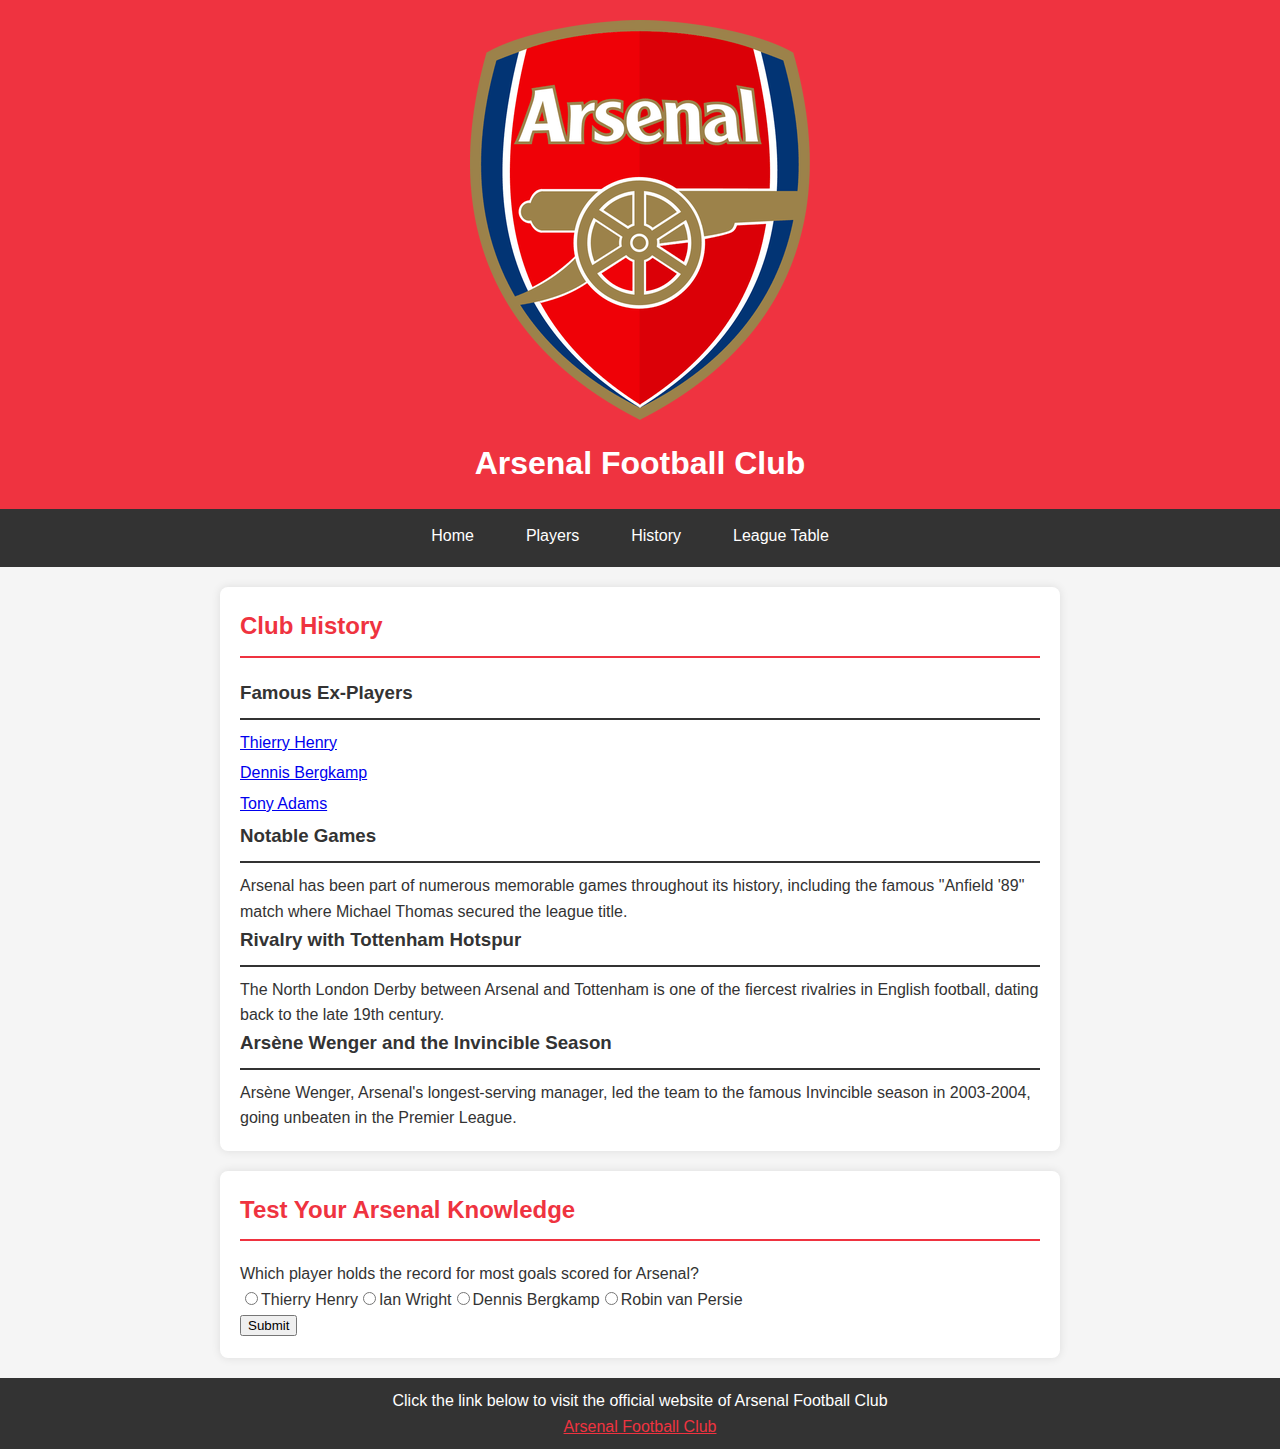
<file: history.html>
<!DOCTYPE html>
<html lang="en">

<head>
    <meta charset="UTF-8">
    <meta name="viewport" content="width=device-width, initial-scale=1.0">
    <meta name="description" content="Official website of Arsenal Football Club">
    <title>Arsenal FC</title>
    <link rel="stylesheet" href="history-stylesheet.css" type="text/css">
</head>

<body>

    <header>
        <img src="arsenal-logo-2.png" alt="Arsenal FC Logo">
        <h1>Arsenal Football Club</h1>
    </header>

    <nav>
        <ul>
            <li><a href="index.html">Home</a></li>
            <li><a href="players.html">Players</a></li>
            <li><a href="history.html">History</a></li>
            <li><a href="league-table.html">League Table</a></li>
        </ul>
    </nav>
    <section id="history">
        <h2>Club History</h2>

        <div id="famous-players">
            <h3>Famous Ex-Players</h3>
            <ul>
                <li><a href="thierry-henry.jpg" target="_blank">Thierry Henry</a></li>
                <li><a href="dennis-bergkamp.jpg" target="_blank">Dennis Bergkamp</a></li>
                <li><a href="tony-adams.jpg" target="_blank">Tony Adams</a></li>
            </ul>
        </div>

        <div id="notable-games">
            <h3>Notable Games</h3>
            <p>Arsenal has been part of numerous memorable games throughout its history, including the famous "Anfield '89" match where Michael Thomas secured the league title.</p>
        </div>

        <div id="tottenham-rivalry">
            <h3>Rivalry with Tottenham Hotspur</h3>
            <p>The North London Derby between Arsenal and Tottenham is one of the fiercest rivalries in English football, dating back to the late 19th century.</p>
        </div>

        <div id="arsene-wenger">
            <h3>Arsène Wenger and the Invincible Season</h3>
            <p>Arsène Wenger, Arsenal's longest-serving manager, led the team to the famous Invincible season in 2003-2004, going unbeaten in the Premier League.</p>
        </div>
    </section>
    <section id="quiz">
        <h2>Test Your Arsenal Knowledge</h2>
        <div id="quiz-container">
            <div id="question"></div>
            <div id="options"></div>
            <button id="submitBtn">Submit</button>
        </div>
    </section>
    <footer>
        <p>Click the link below to visit the official website of Arsenal Football Club</p>
        <a href="https://www.arsenal.com/" target="_blank">Arsenal Football Club</a>
    </footer>
    <script>
        const questions = [
            {
                question: "Which player holds the record for most goals scored for Arsenal?",
                options: ["Thierry Henry", "Ian Wright", "Dennis Bergkamp", "Robin van Persie"],
                answer: "Thierry Henry"
            },
            {
                question: "In which year did Arsenal move to the Emirates Stadium?",
                options: ["2004", "2006", "2008", "2010"],
                answer: "2006"
            },
            {
                question: "Who is known as 'The Professor' among Arsenal fans?",
                options: ["Thierry Henry", "Dennis Bergkamp", "Arsène Wenger", "Tony Adams"],
                answer: "Arsène Wenger"
            },
            {
                question: "Which Arsenal player has won the most FA Cup titles?",
                options: ["Tony Adams", "Thierry Henry", "Patrick Vieira", "David Seaman"],
                answer: "David Seaman"
            },
            {
                question: "Which season did Arsenal complete their 'Invincible' Premier League campaign?",
                options: ["2001-2002", "2002-2003", "2003-2004", "2004-2005"],
                answer: "2003-2004"
            }
        ];
        const quizContainer = document.getElementById('quiz-container');
        const questionContainer = document.getElementById('question');
        const optionsContainer = document.getElementById('options');
        const submitButton = document.getElementById('submitBtn');

        let currentQuestion = 0;
        let score = 0;

        function displayQuestion() {
            const currentQ = questions[currentQuestion];
            questionContainer.textContent = currentQ.question;

            optionsContainer.innerHTML = '';
            currentQ.options.forEach(option => {
                const label = document.createElement('label');
                label.textContent = option;
                const radioBtn = document.createElement('input');
                radioBtn.type = 'radio';
                radioBtn.name = 'option';
                radioBtn.value = option;
                optionsContainer.appendChild(radioBtn);
                optionsContainer.appendChild(label);
            });
        }

        function checkAnswer() {
            const selectedOption = document.querySelector('input[name="option"]:checked');
            if (!selectedOption) {
                alert('Please select an option');
                return;
            }

            const answer = selectedOption.value;
            if (answer === questions[currentQuestion].answer) {
                score++;
            }

            currentQuestion++;

            if (currentQuestion < questions.length) {
                displayQuestion();
            } else {
                showResult();
            }
        }

        function showResult() {
            quizContainer.removeChild(optionsContainer); 
            submitButton.style.display = 'none'; 
            questionContainer.textContent = `You scored ${score} out of ${questions.length}`;
        }

        submitButton.addEventListener('click', checkAnswer);
        displayQuestion();
    </script>
</body>

</html>
</file>
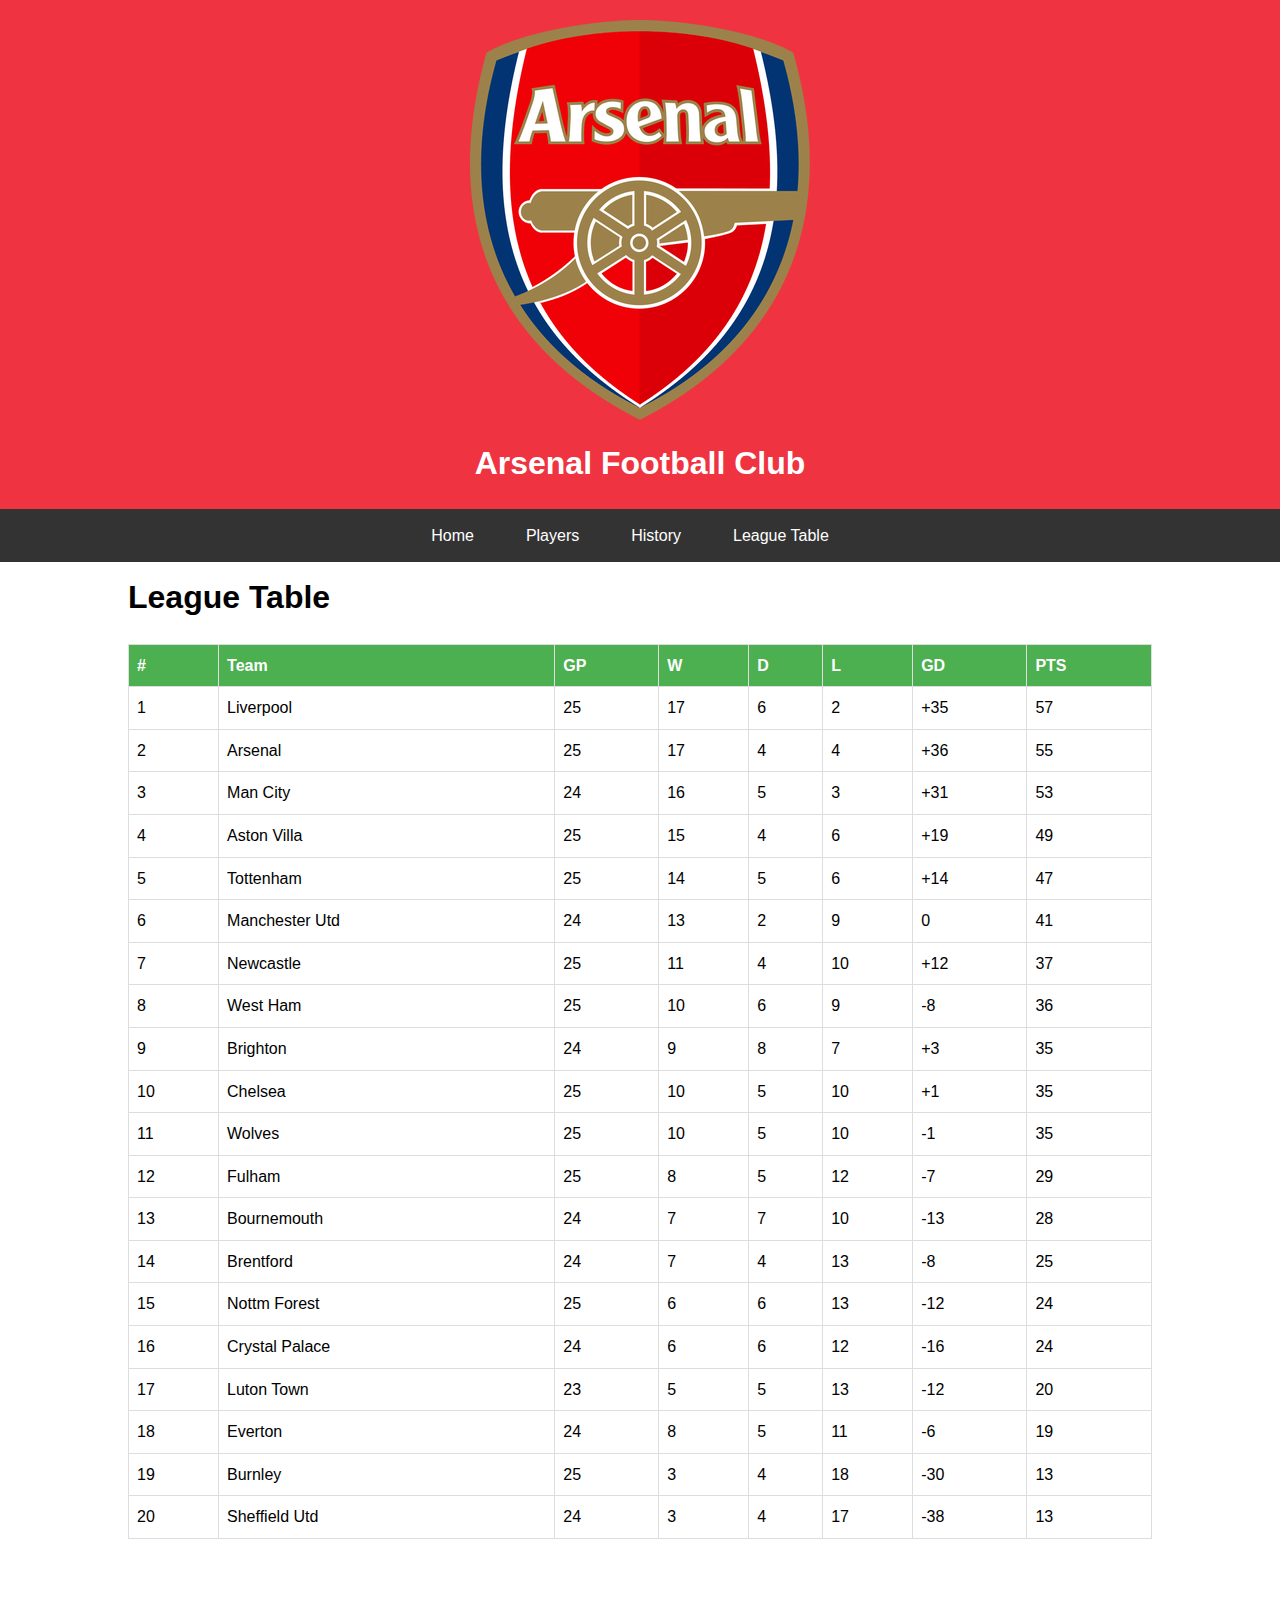
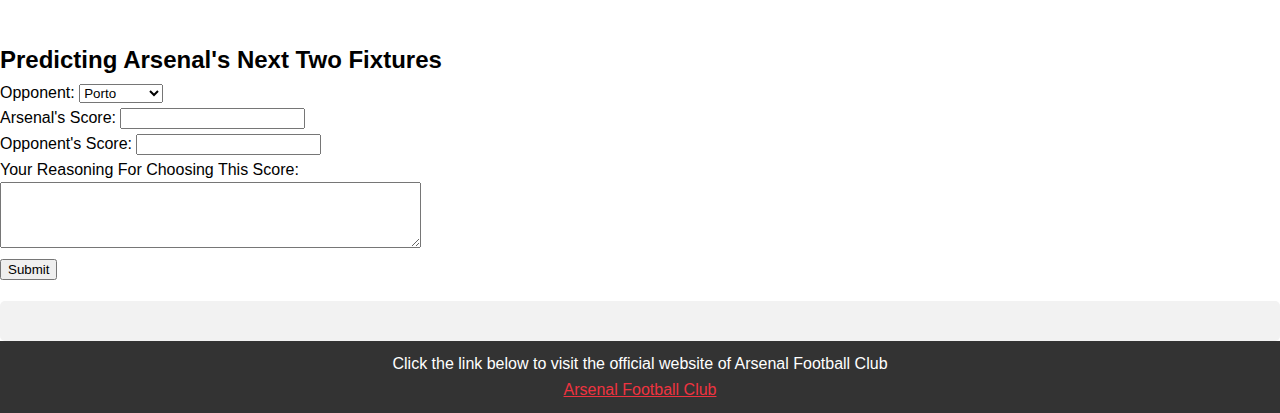
<file: league-table.html>
<!DOCTYPE html>
<html lang="en">
<head>
    <meta charset="UTF-8">
    <meta name="viewport" content="width=device-width, initial-scale=1.0">
    <meta name="description" content="Official website of Arsenal Football Club">
    <title>Arsenal FC</title>
  
    <link rel="stylesheet" href="league-table-stylesheet.css" type="text/css">
	<script src="prediction.js" defer></script>
</head>

<body>
    <header>
        <img src="arsenal-logo-2.png" alt="Arsenal FC Logo">
        <h1>Arsenal Football Club</h1>
    </header>

    
    <nav>
        <ul>
            <li><a href="index.html">Home</a></li>
            <li><a href="players.html">Players</a></li>
            <li><a href="history.html">History</a></li>
            <li><a href="league-table.html">League Table</a></li>
        </ul>
    </nav>
    <section id="premier-league-table">
<div class="League Table">
  <h1 class="headin">League Table</h1>
					<table>
						<tr class="col">
							<th>#</th>
							<th>Team</th>
							<th>GP</th>
							<th>W</th>
							<th>D</th>
							<th>L</th>
							<th>GD</th>
							<th>PTS</th>
						</tr>
						<tr class="wpos">
							<td>1</td>
							<td>Liverpool</td>
							<td>25</td>
							<td>17</td>
							<td>6</td>
							<td>2</td>
							<td>+35</td>
							<td>57</td>
						</tr>
						<tr class="wpos">
							<td>2</td>
							<td>Arsenal</td>
							<td>25</td>
							<td>17</td>
							<td>4</td>
							<td>4</td>
							<td>+36</td>
							<td>55</td>
						</tr>
						<tr class="wpos">
							<td>3</td>
							<td>Man City</td>
							<td>24</td>
							<td>16</td>
							<td>5</td>
							<td>3</td>
							<td>+31</td>
							<td>53</td>
						</tr>
						<tr class="wpos">
							<td>4</td>
							<td>Aston Villa</td>
							<td>25</td>
							<td>15</td>
							<td>4</td>
							<td>6</td>
							<td>+19</td>
							<td>49</td>
						</tr>
						<tr class="pos">
							<td>5</td>
							<td>Tottenham</td>
							<td>25</td>
							<td>14</td>
							<td>5</td>
							<td>6</td>
							<td>+14</td>
							<td>47</td>
						</tr>
						<tr class="pos">
							<td>6</td>
							<td>Manchester Utd</td>
							<td>24</td>
							<td>13</td>
							<td>2</td>
							<td>9</td>
							<td>0</td>
							<td>41</td>
						</tr>
						<tr class="pos">
							<td>7</td>
							<td>Newcastle</td>
							<td>25</td>
							<td>11</td>
							<td>4</td>
							<td>10</td>
							<td>+12</td>
							<td>37</td>
						</tr>
						<tr class="pos">
							<td>8</td>
							<td>West Ham</td>
							<td>25</td>
							<td>10</td>
							<td>6</td>
							<td>9</td>
							<td>-8</td>
							<td>36</td>
						</tr>
						<tr class="pos">
							<td>9</td>
							<td>Brighton</td>
							<td>24</td>
							<td>9</td>
							<td>8</td>
							<td>7</td>
							<td>+3</td>
							<td>35</td>
						</tr>
						<tr class="pos">
							<td>10</td>
							<td>Chelsea</td>
							<td>25</td>
							<td>10</td>
							<td>5</td>
							<td>10</td>
							<td>+1</td>
							<td>35</td>
						</tr>
						<tr class="pos">
							<td>11</td>
							<td>Wolves</td>
							<td>25</td>
							<td>10</td>
							<td>5</td>
							<td>10</td>
							<td>-1</td>
							<td>35</td>
						</tr>
                        <tr class="pos">
							<td>12</td>
							<td>Fulham</td>
							<td>25</td>
							<td>8</td>
							<td>5</td>
						<td>12</td>
							<td>-7</td>
							<td>29</td>
						</tr>
                        <tr class="pos">
							<td>13</td>
							<td>Bournemouth</td>
							<td>24</td>
							<td>7</td>
							<td>7</td>
							<td>10</td>
							<td>-13</td>
							<td>28</td>
						</tr>
                        <tr class="pos">
							<td>14</td>
							<td>Brentford</td>
							<td>24</td>
							<td>7</td>
							<td>4</td>
							<td>13</td>
							<td>-8</td>
							<td>25</td>
						</tr>
                        <tr class="pos">
							<td>15</td>
							<td>Nottm Forest</td>
							<td>25</td>
							<td>6</td>
							<td>6</td>
							<td>13</td>
							<td>-12</td>
							<td>24</td>
						</tr>
                        <tr class="pos">
							<td>16</td>
							<td>Crystal Palace</td>
							<td>24</td>
							<td>6</td>
							<td>6</td>
							<td>12</td>
							<td>-16</td>
							<td>24</td>
						</tr>
                        <tr class="pos">
							<td>17</td>
							<td>Luton Town</td>
							<td>23</td>
							<td>5</td>
							<td>5</td>
							<td>13</td>
							<td>-12</td>
							<td>20</td>
						</tr>
                        <tr class="pos">
							<td>18</td>
							<td>Everton</td>
							<td>24</td>
							<td>8</td>
							<td>5</td>
							<td>11</td>
							<td>-6</td>
							<td>19</td>
						</tr>
                        <tr class="pos">
							<td>19</td>
							<td>Burnley</td>
							<td>25</td>
							<td>3</td>
							<td>4</td>
							<td>18</td>
							<td>-30</td>
							<td>13</td>
						</tr>
                        <tr class="pos">
							<td>20</td>
							<td>Sheffield Utd</td>
							<td>24</td>
							<td>3</td>
							<td>4</td>
							<td>17</td>
							<td>-38</td>
							<td>13</td>
						</tr>
					</table>
                </div>
				<br></br>
				<br></br>
    </section>
	<h2>Predicting Arsenal's Next Two Fixtures</h2>

<form id="prediction-form">
    <label for="opponent">Opponent:</label>
    <select id="opponent" name="opponent">
        <option value="1">Porto</option>
        <option value="2">Newcastle</option>
    </select><br>
    
    <label for="arsenal-score">Arsenal's Score:</label>
    <input type="number" id="arsenal-score" name="arsenal-score"><br>
    
    <label for="opponent-score">Opponent's Score:</label>
    <input type="number" id="opponent-score" name="opponent-score"><br>
    
    <label for="comments">Your Reasoning For Choosing This Score:</label><br>
    <textarea id="comments" name="comments" rows="4" cols="50"></textarea><br>
    
    <input type="submit" value="Submit">
</form>

<div id="comment-section"></div>
	<footer>
        <p>Click the link below to visit the official website of Arsenal Football Club</p>
        <a href="https://www.arsenal.com/" target="_blank">Arsenal Football Club</a>
    </footer>
</body>
</html>
</file>
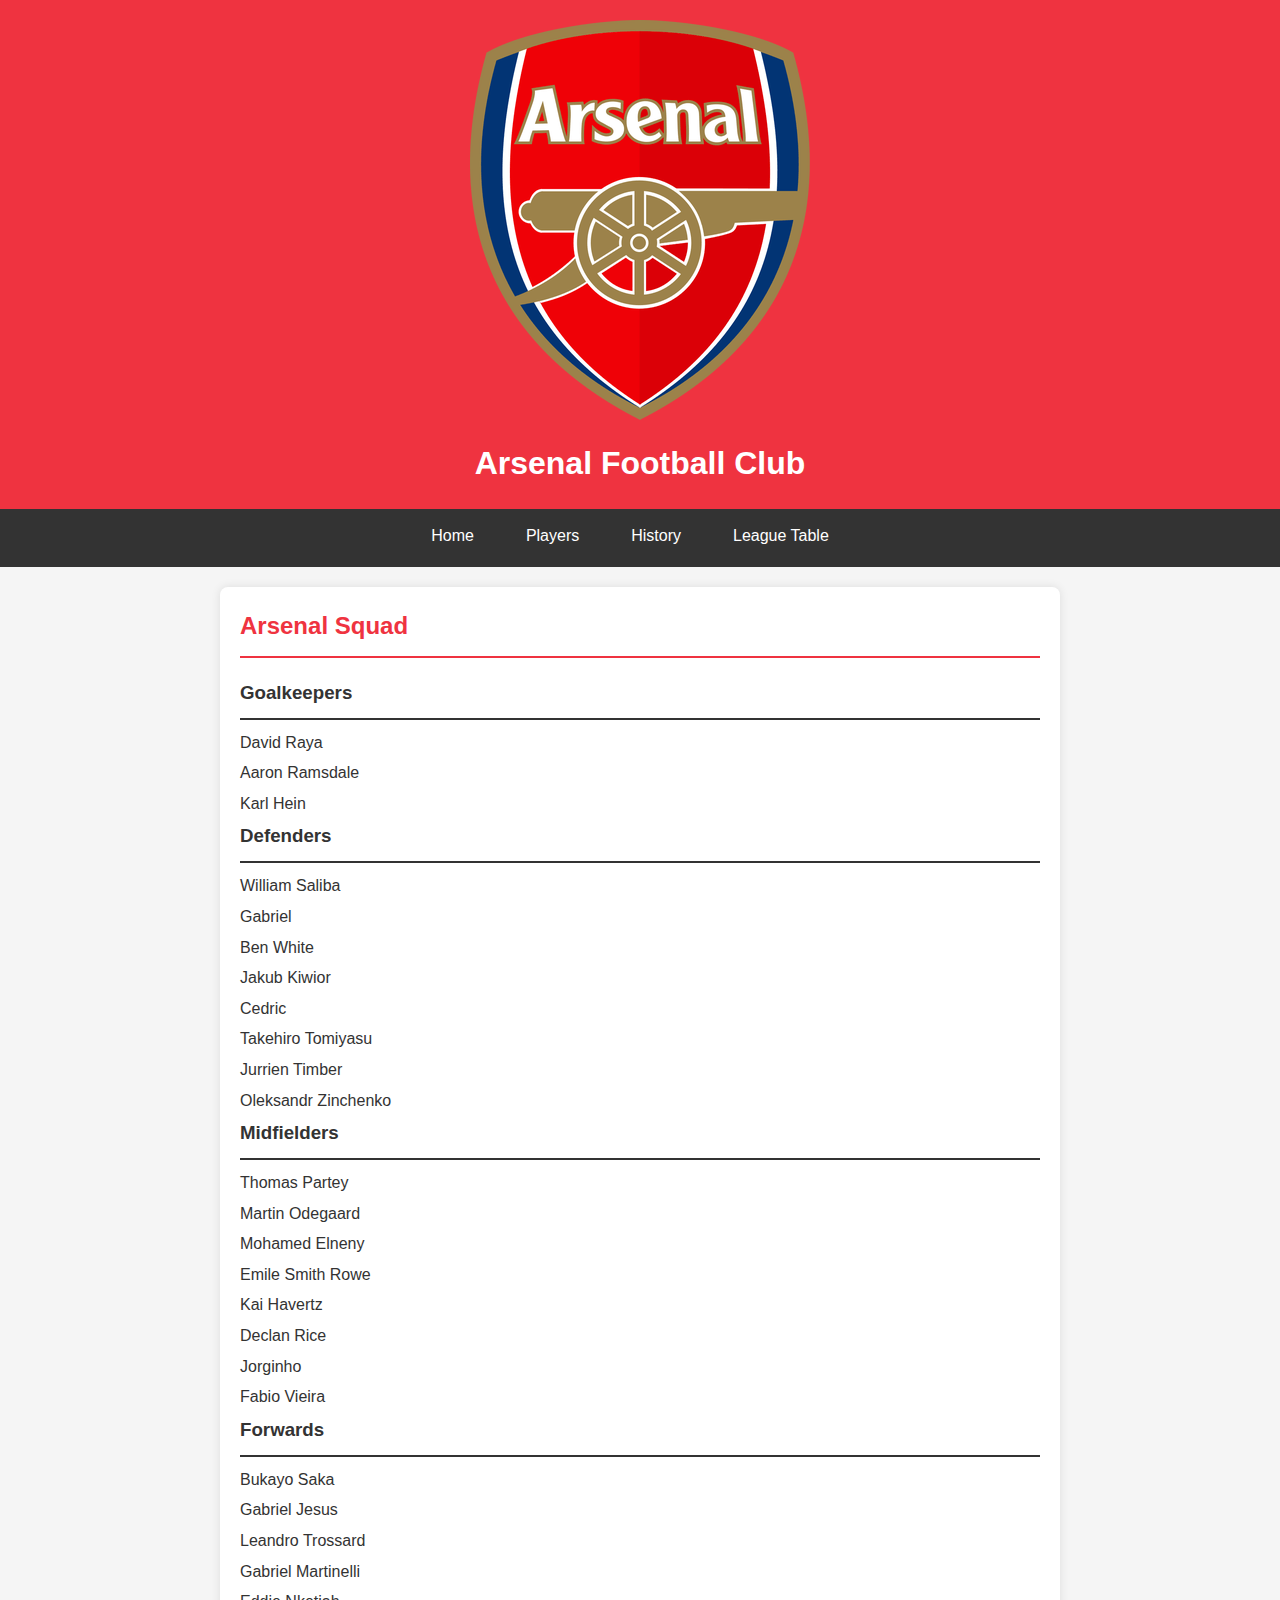
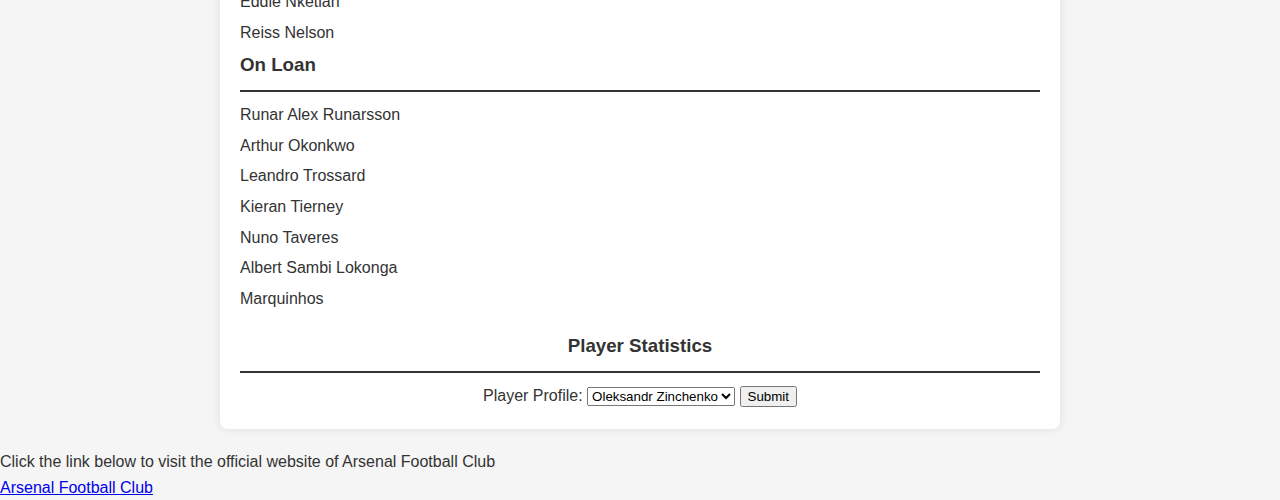
<file: players.html>
<!DOCTYPE html>
<html lang="en">
<head>
    <meta charset="UTF-8">
    <meta name="viewport" content="width=device-width, initial-scale=1.0">
    <title>Arsenal Football Club</title>
    <link rel="stylesheet" href="players-stylesheet.css" type="text/css">
</head>
<body>
    <header>
        <img src="arsenal-logo-2.png" alt="Arsenal FC Logo">
        <h1>Arsenal Football Club</h1>
    </header>

    <nav>
        <ul>
            <li><a href="index.html">Home</a></li>
            <li><a href="players.html">Players</a></li>
            <li><a href="history.html">History</a></li>
            <li><a href="league-table.html">League Table</a></li>
        </ul>
    </nav>

    <section id="players">
        <h2>Arsenal Squad</h2>

        <div id="goalkeepers">
            <h3>Goalkeepers</h3>
            <ul>
                <li>David Raya</li>
                <li>Aaron Ramsdale</li>
                <li>Karl Hein</li>
            </ul>
        </div>
        <div id="defenders">
            <h3>Defenders</h3>
            <ul>
                <li>William Saliba</li>
                <li>Gabriel</li>
                <li>Ben White</li>
                <li>Jakub Kiwior</li>
                <li>Cedric</li>
                <li>Takehiro Tomiyasu</li>
                <li>Jurrien Timber</li>
                <li>Oleksandr Zinchenko</li>
            </ul>
        </div>
        <div id="midfielders">
            <h3>Midfielders</h3>
            <ul>
                <li>Thomas Partey</li>
                <li>Martin Odegaard</li>
                <li>Mohamed Elneny</li>
                <li>Emile Smith Rowe</li>
                <li>Kai Havertz</li>
                <li>Declan Rice</li>
                <li>Jorginho</li>
                <li>Fabio Vieira</li>
            </ul>
        </div>
        <div id="forwards">
            <h3>Forwards</h3>
            <ul>
                <li>Bukayo Saka</li>
                <li>Gabriel Jesus</li>
                <li>Leandro Trossard</li>
                <li>Gabriel Martinelli</li>
                <li>Eddie Nketiah</li>
                <li>Reiss Nelson</li>
            </ul>
        </div>
        <div id="on loan">
            <h3>On Loan</h3>
            <ul>
                <li>Runar Alex Runarsson</li>
                <li>Arthur Okonkwo</li>
                <li>Leandro Trossard</li>
                <li>Kieran Tierney</li>
                <li>Nuno Taveres</li>
                <li>Albert Sambi Lokonga</li>
                <li>Marquinhos</li>
            </ul>
        </div>

        <div id="player-form">
            <h3>Player Statistics</h3>
            <form action="#" method="post">
                <label for="player">Player Profile:</label>
                <select id="player" name="player">
                    <option value="oleksandr-zinchenko">Oleksandr Zinchenko</option>
                    <option value="bukayo-saka">Bukayo Saka</option>
                    <option value="leandro-trossard">Leandro Trossard</option>
                    <option value="william-saliba">William Saliba</option>
                </select>
                <input type="submit" value="Submit">
            </form>
        </div>
        <div id="player-stats-container">
            <p id="player-goals"></p>
            <p id="player-assists"></p>
            <p id="player-appearances"></p>
        </div>
    </section>

    <ul id="player-stats" style="display:none;">
        <li data-player="bukayo-saka" data-goals="10" data-assists="5" data-appearances="20"></li>
        <li data-player="oleksandr-zinchenko" data-goals="5" data-assists="8" data-appearances="25"></li>
        <li data-player="leandro-trossard" data-goals="12" data-assists="7" data-appearances="28"></li>
        <li data-player="william-saliba" data-goals="2" data-assists="1" data-appearances="20"></li>
    </ul>

    <script>
        function displayPlayerStats(playerName) {
            var playerGoals, playerAssists, playerAppearances;
            
            switch(playerName) {
                case "oleksandr-zinchenko":
                    playerGoals = 5;
                    playerAssists = 8;
                    playerAppearances = 25;
                    break;
                case "bukayo-saka":
                    playerGoals = 10;
                    playerAssists = 5;
                    playerAppearances = 20;
                    break;
                case "leandro-trossard":
                    playerGoals = 12;
                    playerAssists = 7;
                    playerAppearances = 28;
                    break;
                case "william-saliba":
                    playerGoals = 2;
                    playerAssists = 1;
                    playerAppearances = 20;
                    break;
                default:
                    playerGoals = 0;
                    playerAssists = 0;
                    playerAppearances = 0;
            }

            document.getElementById("player-goals").textContent = "Goals: " + playerGoals;
            document.getElementById("player-assists").textContent = "Assists: " + playerAssists;
            document.getElementById("player-appearances").textContent = "Appearances: " + playerAppearances;
        }

        document.getElementById("player-form").addEventListener("submit", function(event) {
            event.preventDefault(); 
            var selectedPlayer = document.getElementById("player").value;
            displayPlayerStats(selectedPlayer);
        });
    </script>

    <footer>
        <p>Click the link below to visit the official website of Arsenal Football Club</p>
        <a href="https://www.arsenal.com/" target="_blank">Arsenal Football Club</a>
    </footer>
</body>
</html>
</file>
<file: history-stylesheet.css>
body, h1, h2, h3, p, ul, li {
    margin: 0;
    padding: 0;
}

body {
    font-family: 'Arial', sans-serif;
    line-height: 1.6;
    background-color: #f5f5f5;
    color: #333;
}

header {
    background-color: #EF3340;
    color: white;
    text-align: center;
    padding: 20px;
}

header img {
    max-width: 100%;
    height: auto;
}

h1 {
    margin-top: 10px;
}

nav {
    background-color: #333;
    text-align: center; 
}

nav ul {
    list-style-type: none;
    margin: 0;
    padding: 0;
    display: flex; 
    justify-content: center; 
}

nav li {
    display: inline; 
    margin-right: 20px; 
}

nav a {
    display: block;
    color: white;
    text-align: center;
    padding: 14px 16px;
    text-decoration: none;
}

nav a:hover {
    background-color: #111;
}

/* Section Styling */
section {
    background-color: white;
    margin: 20px auto;
    padding: 20px;
    border-radius: 8px;
    box-shadow: 0 0 10px rgba(0, 0, 0, 0.1);
    max-width: 800px; 
}

h2 {
    color: #EF3340;
    border-bottom: 2px solid #EF3340;
    padding-bottom: 10px;
    margin-bottom: 20px;
}

h3 {
    color: #333;
    border-bottom: 2px solid #333;
    padding-bottom: 10px;
    margin-bottom: 10px;
}

ul {
    list-style-type: none;
}

li {
    margin-bottom: 5px;
}

#player-form {
    margin-top: 20px;
    text-align: center; 
}

#player-form form {
    display: inline-block; 
}

#player-form label {
    display: block;
    margin-bottom: 10px;
}

#player-form select {
    padding: 8px;
    margin-bottom: 10px;
}

#player-form input[type="submit"] {
    padding: 10px;
    background-color: #EF3340;
    color: white;
    border: none;
    cursor: pointer;
}

#player-form input[type="submit"]:hover {
    background-color: #d51c2b;
}

footer {
    background-color: #333;
    color: white;
    text-align: center;
    padding: 10px;
}

footer a {
    color: #EF3340;
}

@media screen and (max-width: 600px) {
    h1, h2, h3, p, nav a {
        font-size: 90%; 
    }

    nav a {
        padding: 10px;
    }
}
</file>
<file: league-table-stylesheet.css>
body, h1, h2, h3, p, ul, li {
    margin: 0;
    padding: 0;
}


body {
    font-family: 'Arial', sans-serif;
    line-height: 1.6;
}

header {
    background-color: #EF3340;
    color: white;
    text-align: center;
    padding: 20px;
}

header img {
    max-width: 100%;
    height: auto;
}

h1 {
    margin-top: 10px;
}

nav {
    background-color: #333;
    text-align: center; 
}

nav ul {
    list-style-type: none;
    margin: 0;
    padding: 0;
    display: flex; 
    justify-content: center; 
}

nav li {
    display: inline; 
    margin-right: 20px; 
}

nav a {
    display: block;
    color: white;
    text-align: center;
    padding: 14px 16px;
    text-decoration: none;
}

nav a:hover {
    background-color: #111;
}

.League {
    width: 80%;
    margin: auto;
}

table {
    width: 100%;
    border-collapse: collapse;
    margin-top: 20px;
}

th, td {
    border: 1px solid #ddd;
    padding: 8px;
    text-align: left;
}

th {
    background-color: #4CAF50;
    color: white;
}

footer {
    background-color: #333;
    color: white;
    text-align: center;
    padding: 10px;
}

footer a {
    color: #EF3340;
}

@media screen and (max-width: 600px) {
    table {
        font-size: 12px;
    }
}

@media screen and (max-width: 400px) {
    table {
        font-size: 10px;
    }
}
#comment-section {
    margin-top: 20px;
    padding: 20px;
    background-color: #f2f2f2;
    border-radius: 5px;
}

#comment-section p {
    margin-bottom: 10px;
}

#comment-section p:last-child {
    margin-bottom: 0;
}
</file>
<file: players-stylesheet.css>
body, h1, h2, h3, p, ul, li {
    margin: 0;
    padding: 0;
}

body {
    font-family: 'Arial', sans-serif;
    line-height: 1.6;
    background-color: #f5f5f5;
    color: #333;
}

header {
    background-color: #EF3340;
    color: white;
    text-align: center;
    padding: 20px;
}

header img {
    max-width: 100%;
    height: auto;
}

h1 {
    margin-top: 10px;
}

nav {
    background-color: #333;
    text-align: center; 
}

nav ul {
    list-style-type: none;
    margin: 0;
    padding: 0;
    display: flex; 
    justify-content: center; 
}

nav li {
    display: inline; 
    margin-right: 20px; 
}

nav a {
    display: block;
    color: white;
    text-align: center;
    padding: 14px 16px;
    text-decoration: none;
}

nav a:hover {
    background-color: #111;
}
/* Section Styling */
section {
    background-color: white;
    margin: 20px auto;
    padding: 20px;
    border-radius: 8px;
    box-shadow: 0 0 10px rgba(0, 0, 0, 0.1);
    max-width: 800px; 
}

h2 {
    color: #EF3340;
    border-bottom: 2px solid #EF3340;
    padding-bottom: 10px;
    margin-bottom: 20px;
}

h3 {
    color: #333;
    border-bottom: 2px solid #333;
    padding-bottom: 10px;
    margin-bottom: 10px;
}

ul {
    list-style-type: none;
}

li {
    margin-bottom: 5px;
}

#player-form {
    margin-top: 20px;
    text-align: center; 

#player-form form {
    display: inline-block; 
}

#player-form label {
    display: block;
    margin-bottom: 10px;
}

#player-form select {
    padding: 8px;
    margin-bottom: 10px;
}

#player-form input[type="submit"] {
    padding: 10px;
    background-color: #EF3340;
    color: white;
    border: none;
    cursor: pointer;
}

#player-form input[type="submit"]:hover {
    background-color: #d51c2b;
}

footer {
    background-color: #333;
    color: white;
    text-align: center;
    padding: 10px;
}

footer a {
    color: #EF3340;
}

@media screen and (max-width: 600px) {
    h1, h2, h3, p, nav a {
        font-size: 90%; 
    }

    nav a {
        padding: 10px;
    }
}
</file>
